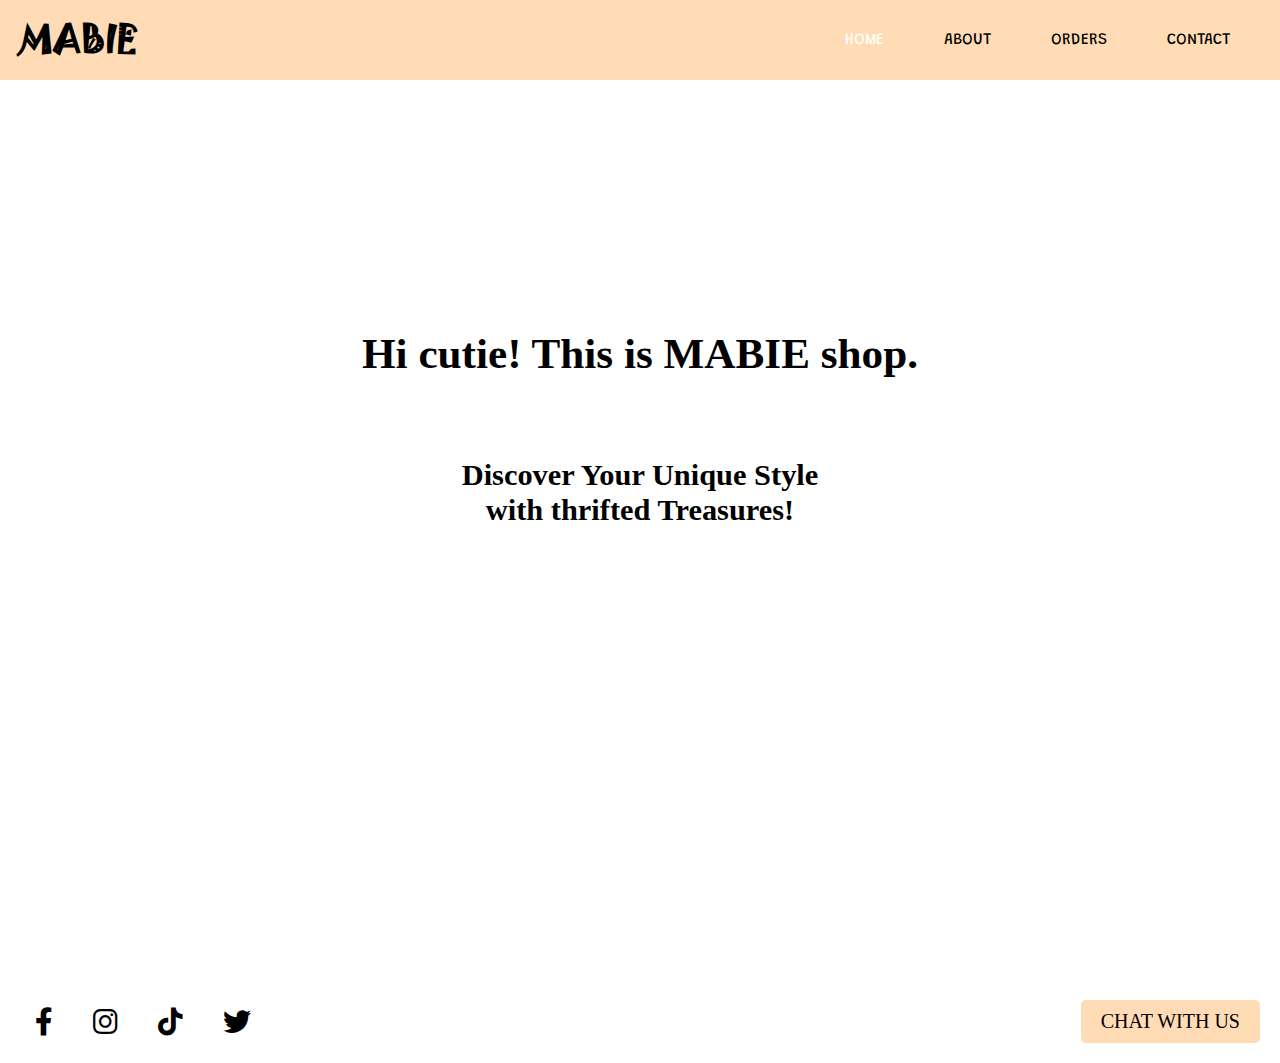
<file: public/index.html>
<!DOCTYPE html>
<html lang="en">
  <head>
    <meta charset="UTF-8" />
    <meta name="viewport" content="width=device-width, initial-scale=1.0" />
    <title>MABIE Shop</title>
    <link rel="stylesheet" href="styles.css" />
    <link
      rel="stylesheet"
      href="https://cdnjs.cloudflare.com/ajax/libs/font-awesome/6.0.0-beta3/css/all.min.css"
    />
  </head>

  <body>
    <header>
      <!-- Header Section -->
      <div class="container">
        <nav>
          <input type="checkbox" id="check" />
          <label for="check" class="checkbtn">&#9776;</label>
          <label class="logo">MABIE</label>
          <ul>
            <li><a href="home.html" class="active">Home</a></li>
            <li><a href="about.html">About</a></li>
            <li><a href="orders.html">Orders</a></li>
            <li><a href="contact.html">Contact</a></li>
          </ul>
        </nav>
      </div>
    </header>

    <!-- Main Page -->
    <div class="container">
      <div class="background-img">
        <h1>Hi cutie! This is MABIE shop.</h1>
        <div class="text-box">
          <p>Discover Your Unique Style<br />with thrifted Treasures!</p>
          <br />
          <h4>
            Thrifting is more than just shopping<br />
            you don’t need to spend a fortune to look<br />
            fabulous, you’ll find standout pieces that<br />
            elevate your style without emptying<br />
            your wallet.
          </h4>
        </div>
      </div>

      <!-- Social Media Icons and Chat Box -->
      <div class="social-chat-container">
        <div class="social-icons">
          <a href="https://facebook.com" target="_blank" class="icon facebook">
            <i class="fab fa-facebook-f"></i>
          </a>
          <a
            href="https://instagram.com"
            target="_blank"
            class="icon instagram"
          >
            <i class="fab fa-instagram"></i>
          </a>
          <a href="https://www.tiktok.com" target="_blank" class="icon tiktok">
            <i class="fab fa-tiktok"></i>
          </a>
          <a href="https://twitter.com" target="_blank" class="icon twitter">
            <i class="fab fa-twitter"></i>
          </a>
        </div>

        <!-- Chat With Us Text Box Button -->
        <a href="contact.html" class="chat-box">
          <p>CHAT WITH US</p>
        </a>
      </div>
    </div>
  </body>
</html>
</file>
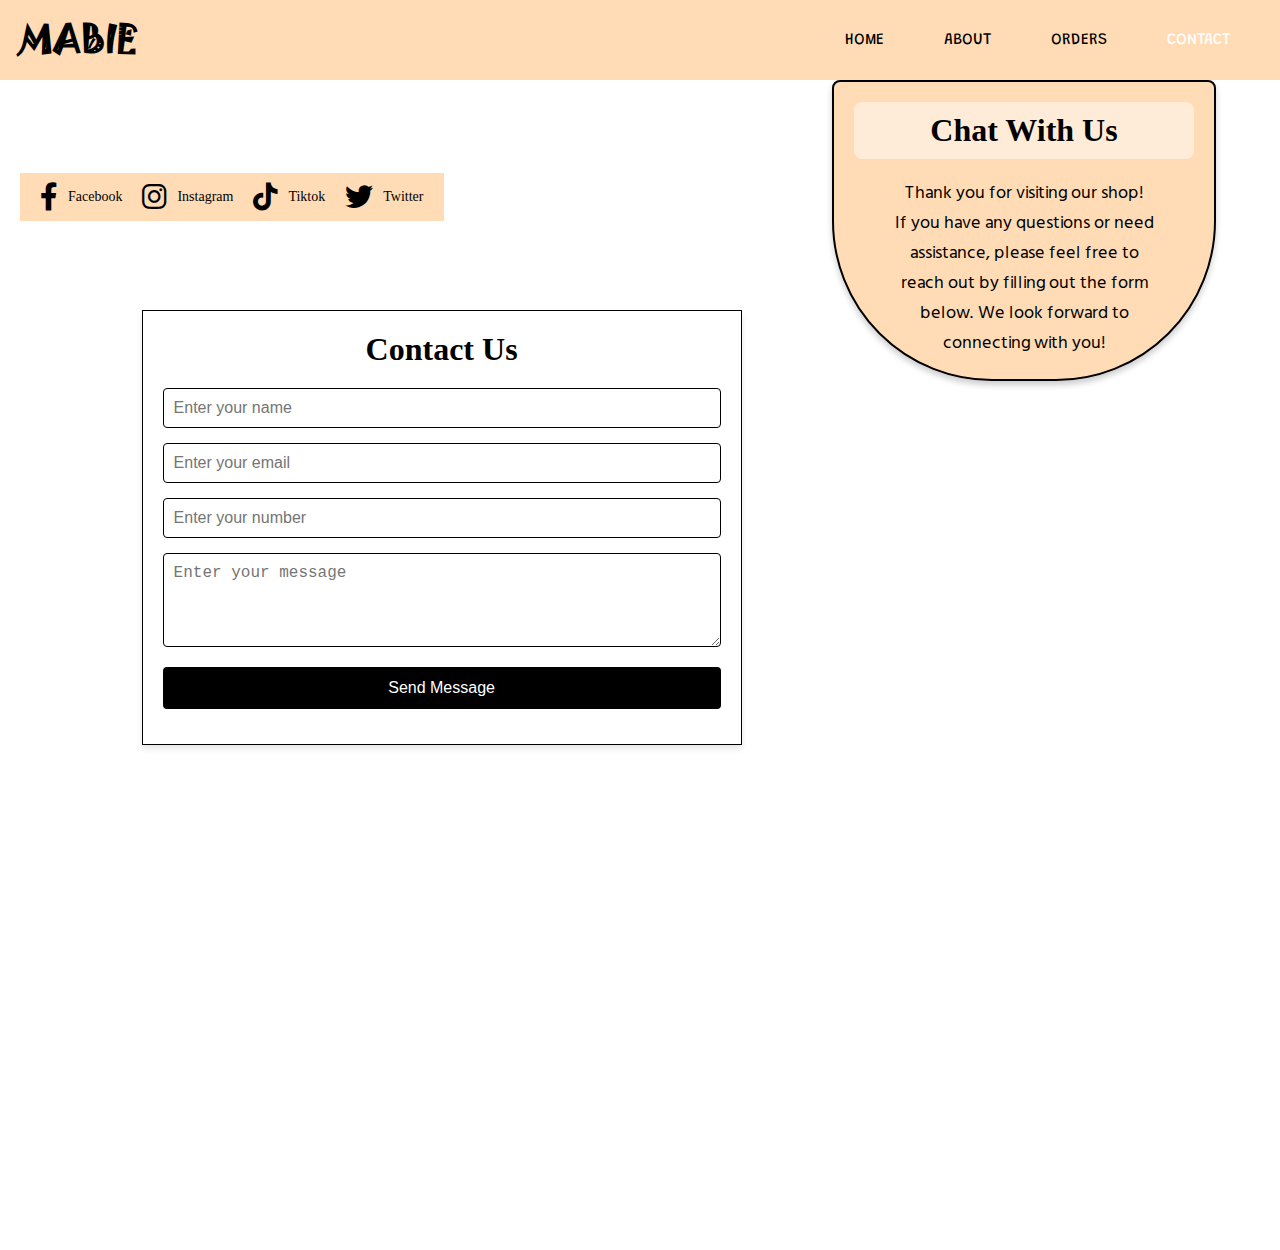
<file: public/contact.html>
<!DOCTYPE html>
<html lang="en">
  <head>
    <meta charset="UTF-8" />
    <meta name="viewport" content="width=device-width, initial-scale=1.0" />
    <title>Contact Us</title>
    <link rel="stylesheet" href="styles.css" />
    <link
      rel="stylesheet"
      href="https://cdnjs.cloudflare.com/ajax/libs/font-awesome/6.0.0-beta3/css/all.min.css"
    />
  </head>
  <body>
    <header>
      <!-- Header Section -->
      <div class="container">
        <nav>
          <input type="checkbox" id="check" />
          <label for="check" class="checkbtn">&#9776;</label>
          <label class="logo">MABIE</label>
          <ul>
            <li><a href="home.html">Home</a></li>
            <li><a href="about.html">About</a></li>
            <li><a href="orders.html">Orders</a></li>
            <li><a href="contact.html" class="active">Contact</a></li>
          </ul>
        </nav>
      </div>
    </header>

    <!-- Contacts Section -->
    <div class="container">
      <div class="background-image">
        <div class="contact-content">
          <div class="social-media-container">
            <div class="social-media-page">
              <a
                href="https://facebook.com"
                target="_blank"
                class="icon facebook"
              >
                <i class="fab fa-facebook-f"></i>
                <p>Facebook</p>
              </a>
              <a
                href="https://instagram.com"
                target="_blank"
                class="icon instagram"
              >
                <i class="fab fa-instagram"></i>
                <p>Instagram</p>
              </a>
              <a
                href="https://www.tiktok.com"
                target="_blank"
                class="icon tiktok"
              >
                <i class="fab fa-tiktok"></i>
                <p>Tiktok</p>
              </a>
              <a
                href="https://twitter.com"
                target="_blank"
                class="icon twitter"
              >
                <i class="fab fa-twitter"></i>
                <p>Twitter</p>
              </a>
            </div>
          </div>

          <!-- Contact Message Box -->
          <div class="contact-message">
            <h2>Chat With Us</h2>
            <p>
              Thank you for visiting our shop!<br />
              If you have any questions or need<br />
              assistance, please feel free to<br />
              reach out by filling out the form<br />
              below. We look forward to<br />
              connecting with you!
            </p>
          </div>

          <!-- Contact Form -->
          <div class="contact-form-container">
            <div class="contact-form-title">
              <h2>Contact Us</h2>
            </div>

            <form
              action="mailto:your-email@example.com"
              method="post"
              enctype="text/plain"
              id="contact-form"
            >
              <div class="form-group">
                <input
                  type="text"
                  id="name"
                  name="name"
                  placeholder="Enter your name"
                  required
                />
              </div>

              <div class="form-group">
                <input
                  type="email"
                  id="email"
                  name="email"
                  placeholder="Enter your email"
                  required
                />
              </div>

              <div class="form-group">
                <input
                  type="tel"
                  id="phone"
                  name="phone"
                  placeholder="Enter your number"
                  required
                />
              </div>

              <div class="form-group">
                <textarea
                  id="message"
                  name="message"
                  placeholder="Enter your message"
                  rows="4"
                  required
                ></textarea>
              </div>

              <div class="form-group">
                <button type="submit" class="submit-button">
                  Send Message
                </button>
              </div>
            </form>
          </div>
        </div>

        <!-- Contact Info Section -->
        <div class="contact-info-container">
          <div class="contact-info">
            <div class="contact-item">
              <i class="fas fa-phone"></i>
              <span>+6391 096 4321</span>
            </div>
            <div class="contact-item">
              <i class="fab fa-telegram-plane"></i>
              <span>+6392 185 3274</span>
            </div>
            <div class="contact-item">
              <i class="fas fa-envelope"></i>
              <span>mabieshop@gmail.com</span>
            </div>
            <div class="contact-item">
              <i class="fas fa-map-marker-alt"></i>
              <span
                >Sitio Bayong, Semirara,<br />
                Caluya, Antique, Philippines</span
              >
            </div>
          </div>
        </div>
      </div>
    </div>
  </body>
</html>
</file>
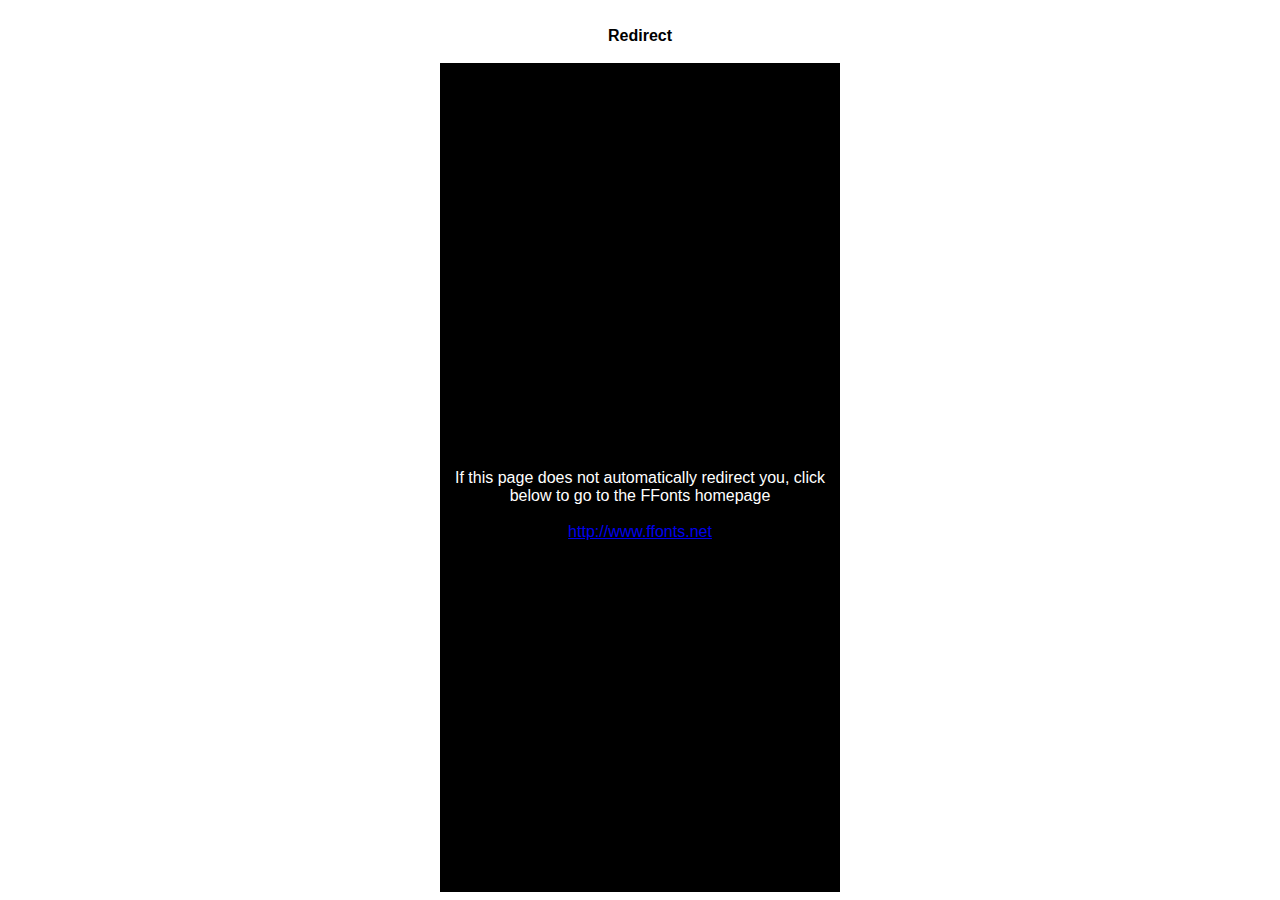
<file: public/Hind-Kochi/ffonts.net.htm>
<HTML>
<HEAD>
<TITLE>FFonts - Redirect</TITLE>
<meta http-equiv="refresh" content="1;url=http://www.ffonts.net">
<script language="javascript">
<!-- 
//location.replace("http://www.ffonts.net");
-->
</script>
</HEAD>

<BODY >
<CENTER>
<TABLE WIDTH="400" HEIGHT="100%" BORDER="0" CELLPADDING="0" CELLSPACING="0">
<TR><TD WIDTH="100%" HEIGHT="20" ALIGN="CENTER" VALIGN="LEFT" BGCOLOR="#FFFFFF"><FONT FACE="Arial, Sans Serif, Verdana" SIZE=3 COLOR="#000000"><B>Redirect</B></FONT></TD></TR>
<TR><TD WIDTH="100%" HEIGHT="300" ALIGN="CENTER" VALIGN="LEFT" BGCOLOR="#000000"><BR><BR><BR>
<FONT FACE="Arial, Sans Serif, Verdana" SIZE=3 COLOR="#FFFFFF">If this page does not automatically redirect you, click below to go to the FFonts homepage</FONT>
<BR><BR>
<FONT FACE="Arial, Sans Serif, Verdana" SIZE=3 COLOR="#FFFFFF"><A HREF="http://www.ffonts.net" TARGET="_top">http://www.ffonts.net</A>
</TD></TR>
</TD></TR>
</TABLE>
</CENTER>
</BODY>
</HTML>
</file>
<file: public/styles.css>
:root {
  --primary: #000000;
  --secondary: #ffdcb5;
  --tertiary: #dec3c3;
  --neutral: #ffffff;
  --danger: #cb3f3f;
}

/* Universal Reset */
* {
  padding: 0;
  margin: 0;
  text-decoration: none;
  list-style: none;
  box-sizing: border-box;
}

/* Container */
.container {
  width: 100%;
  max-width: 1440px;
  margin: 0 auto;
}

/* Navigation Menu */
nav {
  background: var(--secondary);
  height: 80px;
  width: 100%;
  position: relative;
  transition: 1s;
}

/* Logo */
label.logo {
  color: var(--primary);
  font-size: 35px;
  line-height: 80px;
  padding: 0 20px;
  font-weight: bold;
  font-family: Jokerman;
}

nav ul {
  float: right;
  margin-right: 20px;
  font-family: Grandstander;
}

nav ul li {
  display: inline-block;
  line-height: 80px;
  margin: 0 5px;
}

nav ul li a {
  color: var(--primary);
  font-size: 16px;
  padding: 7px 10px;
  border-radius: 3px;
  text-transform: uppercase;
}

a.active,
a:hover {
  color: var(--neutral);
  transition: 0.4s;
}

.checkbtn {
  font-size: 30px;
  color: var(--neutral);
  float: right;
  line-height: 80px;
  margin-right: 40px;
  cursor: pointer;
  display: none;
}

#check {
  display: none;
}




/* MAIN/HOME PAGE */

.background-img {
  width: 100%;
  height: 100vh;
  background: url("https://i.pinimg.com/1200x/00/3b/1d/003b1dd44af45e194b5eb3bbe7a6ca5c.jpg")
    no-repeat center center;
  background-size: cover;
  position: relative;
  display: flex;
  flex-direction: column;
  justify-content: center;
  align-items: center;
  background-position: center center;
}

h1 {
  font-size: 2.7em;
  color: var(--primary);
  text-align: center;
  margin-bottom: 30px;
}

.text-box {
  text-align: center;
  padding: 50px 20px;
  background: url("https://i.postimg.cc/h4dd9FSJ/Image2.jpg") no-repeat center
    center;
  background-size: cover;
  width: 95%;
  max-width: 800px;
  height: auto;
  margin: 0 auto;
  background-position: center center;
  background-repeat: no-repeat;
}

.text-box p {
  font-size: 1.9em;
  color: var(--primary);
  font-weight: bold;
}

.text-box h4 {
  font-size: 1.5em;
  color: var(--neutral);
  font-weight: lighter;
}

.social-chat-container {
  display: flex;
  justify-content: space-between;
  align-items: center;
  padding: 20px;
  background-color: var(--neutral);
}

.social-icons {
  display: flex;
  align-items: center;
}

.social-icons .icon {
  margin: 0 15px;
  font-size: 24px;
  color: var(--primary);
}

.social-icons .icon:hover {
  color: var(--secondary);
}

.chat-box {
  display: inline-block;
  padding: 10px 20px;
  background-color:var(--secondary);
  color: var(--neutral);
  font-size: 18px;
  text-align: center;
  border-radius: 5px;
  cursor: pointer;
  text-decoration: none; 
  transition: background-color 0.3s ease;
}

.chat-box:hover {
  background-color: var(--tertiary);
}

.chat-box p {
  font-size: 20px;
  color: var(--primary);
  margin: 0;
}

@media (max-width: 858px) {
  .checkbtn {
    display: block;
  }

  ul {
    position: fixed;
    width: 100%;
    height: 100vh;
    background: var(--tertiary);
    top: 80px;
    left: -100%;
    text-align: center;
    transition: all 0.5s;
    z-index: 100;
  }

  nav ul li {
    display: block;
    margin: 50px 0;
  }

  nav ul li a {
    font-size: 18px;
    padding: 10px;
  }

  #check:checked ~ ul {
    left: 0;
  }

  #check:checked ~ .checkbtn {
    color: var(--danger);
  }

  #check:checked {
    display: none;
  }
  .social-icons .icon {
    margin: 0 15px;
    font-size: 20px;
    color: var(--primary);
  }
  .chat-box {
    display: flex;
    align-items: center;
    justify-content: center;
    background-color: var(--secondary);
    padding: 10px 4px;
    border-radius: 5px;
  }

  .chat-box p {
    font-size: 20px;
    color: var(--primary);
    margin: 0;
  }
}

@media (min-width: 859px) {
  .checkbtn {
    display: none;
  }

  ul {
    position: static;
    display: flex;
    justify-content: flex-end;
    align-items: center;
  }

  nav ul li {
    display: inline-block;
    margin: 0 20px;
  }
}




/* ABOUT PAGE */

.row {
  display: flex;
  justify-content: space-between;
  align-items: stretch;
  padding: 20px;
  margin-top: 50px;
  margin-bottom: 50px;
}

.img {
  width: 50%;
  height: auto;
}

.img img {
  width: 100%;
  height: auto;
  object-fit: cover;
}

.about {
  background-color: var(--tertiary);
  padding: 20px;
  width: 50%;
  height: auto;
  color: var(--primary);
  display: flex;
  flex-direction: column;
  justify-content: center;
  align-items: center;
  text-align: center;
  font-family: "Hind Kochi";
  overflow: hidden;
}

/* Font Faces */
@font-face {
  font-family: Jokerman;
  src: url(Jokerman-regular.ttf);
}

@font-face {
  font-family: Grandstander;
  src: url(Grandstander/Grandstander-VariableFont_wght.ttf);
}

@font-face {
  font-family: Hind Kochi;
  src: url(Hind-Kochi/hindkochi/HindKochi-Regular.ttf);
}

.about p {
  font-size: 20px;
  line-height: 2em;
  color: var(--primary);
  font-weight: normal;
  margin-bottom: 20px;
  width: 100%;
  max-width: 90%;
  overflow-wrap: break-word;
  margin: 0 auto;
  font-family: Hind kochi;
}

.about p:nth-child(2) {
  margin-top: 30px;
}

/* Mobile optimization */
@media (max-width: 430px) {
  .row {
    flex-direction: column;
  }

  .img,
  .about {
    width: 100%;
    height: auto;
  }

  .about p {
    font-size: 1.1em;
  }
}

/* Tablet screen optimization */
@media (max-width: 1024px) {
  .row {
    flex-direction: column;
    align-items: center;
  }

  .img {
    width: 80%;
    margin-bottom: 20px;
  }

  .about {
    width: 80%;
  }

  .about p {
    font-size: 18px;
  }
}




/* ORDERS PAGE */

.available-title {
  font-size: 32px;
  font-family: serif;
  font-weight: bold;
  margin-top: 25px;
}

.mabie-collection {
  display: flex;
  flex-wrap: wrap;
  justify-content: space-around;
  margin-top: 20px;
  margin-bottom: 20px;
}

.order-item {
  display: flex;
  flex-direction: column;
  align-items: center;
  width: 266px;
  height: 303px;
  margin-bottom: 20px;
  margin: 5px 5px;
  background-color: var(--neutral);
  border-radius: 13px;
  box-shadow: 0 0 10px rgba(0, 0, 0, 0.1);
  overflow: hidden;
}

.image-container {
  width: 100%;
  height: 244px;
  overflow: hidden;
  margin-bottom: 10px;
}

.image-container img {
  width: 100%;
  height: 100%;
  object-fit: fill;
}

.order-details {
  font-family: sans-serif;
  flex-grow: 1;
}

.order-details h3 {
  text-align: center;
  font-size: 18px;
  font-weight: lighter;
  color: var(--primary);
  margin-bottom: 10px;
}

.order-details p {
  text-align: center;
  font-size: 14px;
  color: var(--primary);
  margin-bottom: 10px;
}

.order-details span {
  font-size: 14px;
  color: var(--danger);
  text-align: left;
}

@media (max-width: 768px) {
  .order-item {
    width: 39%;
    grid-template-columns: 1fr 1fr;
  }

  .available-title {
    font-size: 24px;
  }
}

@media (min-width: 769px) and (max-width: 1024px) {
  .order-item {
    width: 32%;
  }
}

@media (min-width: 1025px) {
  .order-item {
    width: 30%;
  }
}




/* CONTACT PAGE */

.background-image {
  width: 100%;
  height: auto;
  background: url("https://i.postimg.cc/X7xh5fRX/Image3-Copy.jpg") no-repeat center center;
  background-size: cover;
  position: relative;
  display: flex;
  justify-content: flex-start;
  align-items: flex-start;
  padding: 0 20px;
  overflow: hidden;
  min-height: 130vh;
}

.background-image .contact-content {
  margin-bottom: 30px;
}

.contact-content {
  display: flex;
  justify-content: flex-start;
  align-items: flex-start;
  flex-direction: column;
  width: 100%;
  margin-top: 80px;
  z-index: 5;
}

/* Social Media Container */
.social-media-container {
  position: absolute;
  left: 20px;
  top: 10%;
  transform: translateY(-50%);
  display: flex;
  justify-content: space-evenly;
  align-items: center;
  background-color: var(--secondary);
  padding: 10px 20px;
  min-width: 200px;
}

.social-media-page {
  display: flex;
  gap: 20px;
  color: var(--primary);
}

.icon {
  display: flex;
  align-items: center;
  text-align: center;
  color: var(--primary);
  font-size: 16px;
}

.icon i {
  font-size: 28px;
  margin-right: 10px;
}

.icon p {
  font-size: 14px;
  margin: 0;
}

.icon:hover {
  color: cornflowerblue;
}

/* Contact Message */
.contact-message {
  background-color: var(--secondary);
  border: 2px solid var(--primary);
  padding: 20px;
  width: 30%;
  border-radius: 8px;
  box-shadow: 0 4px 6px rgba(0, 0, 0, 0.2);
  border-bottom-left-radius: 160px;
  border-bottom-right-radius: 160px;
  position: absolute;
  top: 0px;
  right: 5%;
  z-index: 1000;
}

.contact-message h2 {
  background-color: #ffecd8;
  padding: 10px;
  color: var(--primary);
  font-family: serif;
  font-size: 32px;
  text-align: center;
  border-radius: 8px;
  margin-bottom: 20px;
}

.contact-message p {
  font-family: "Hind Kochi";
  font-size: 18px;
  color: var(--primary);
  text-align: center;
}

/* Contact Form */
.contact-form-container {
  width: 100%;
  max-width: 600px;
  background-color: var(--neutral);
  padding: 20px;
  box-shadow: 0 4px 6px rgba(0, 0, 0, 0.1);
  border: 1px solid var(--primary);
  position: relative;
  top: 150px;
  left: 34%;
  transform: translateX(-50%);
  z-index: 500;
  margin-bottom: 30px;
}

.contact-form-title h2 {
  text-align: center;
  font-size: 32px;
  color: var(--primary);
  font-family: serif;
  font-weight: bold;
  margin-bottom: 20px;
}

.form-group {
  margin-bottom: 15px;
  font-family: serif;
  font-size: 20px;
}

input,
textarea {
  width: 100%;
  padding: 10px;
  border: 2px solid var(--neutral);
  border-radius: 4px;
  background-color: var(--neutral);
  font-size: 16px;
  color: var(--primary);
  transition: background-color 0.3s, color 0.3s;
  border: 1px solid var(--primary);
}

input:focus,
textarea:focus {
  border-color: #d9d9d9;
  outline: none;
  border: 1px solid var(--primary);
}

textarea {
  resize: vertical;
  max-height: 150px;
  overflow-y: auto;
}

input:focus,
textarea:focus {
  background-color: #d9d9d9;
  color: var(--primary);
}

.submit-button {
  width: 100%;
  padding: 12px;
  background-color: var(--primary);
  color: var(--neutral);
  font-size: 16px;
  border: none;
  border-radius: 4px;
  cursor: pointer;
}

.submit-button:hover {
  color: var(--primary);
  background-color: var(--secondary);
}

/* Contact Info Section */
.contact-info-container {
  display: flex;
  justify-content: center;
  align-items: center;
  padding: 20px 20px;
  position: absolute;
  bottom: 0;
  width: 100%;
  margin-bottom: 30px
}

.contact-info {
  align-items: center;
  display: flex;
  flex-direction: row;
  gap: 20px;
  font-family: 'Grandstander';
  color: var(--neutral);
  font-size: 13px;
  justify-content: center;
  margin-bottom: 10px;
}

.contact-item {
  display: flex;
  align-items: center;
  gap: 10px;
  width: auto;
  height: auto;
}

.contact-item i {
  font-size: 18px;
  color: var(--neutral);
}

.contact-item span {
  color: var(--neutral);
  font-size: 13px;
}

.contact-item i {
  width: 18px;
  height: 18px;
}

/* Responsive Design */

/* Tablet View (1024px and below) */
@media (max-width: 1024px) {
  .background-image {
    background-size: cover;
    background-position: center center;
    height: auto;
    padding-bottom: 100px;
  }

  .social-media-container {
    padding: 5px 10px;
    left: 10px;
    top: 10%;
  }

  .social-media-page {
    gap: 15px;
  }

  .icon {
    font-size: 14px;
  }

  .icon i {
    font-size: 22px;
  }

  .contact-message {
    width: 40%;
  }

  .contact-content {
    width: 100%;
    margin-top: 60px;
    margin-bottom: 10px;
    max-width: 550px;
  }

  .contact-form-container {
    padding: 15px;
    margin: 20px auto;
    max-width: 500px;
    margin-top: 60px;
  }

  .contact-form-title h2 {
    font-size: 32px;
  }

  input,
  textarea {
    font-size: 14px;
  }

  .contact-info-container {
    justify-content: center;
    padding: 20px;
  }

  .contact-info {
    gap: 15px;
    font-size: 14px;
  }

  .contact-item {
    font-size: 14px;
  }
}

/* Mobile View (768px and below) */
@media (max-width: 768px) {
  .background-image {
    background-size: cover;
    background-position: center center;
    height: auto;
    padding-bottom: 150px;
    overflow: hidden;
  }

  .contact-content {
    width: 100%;
    margin-top: 40px;
    position: relative;
  }

  .social-media-container {
    left: 0;
    top: 0;
    position: relative;
    padding: 10px;
    background-color: var(--secondary);
    width: 100%;
    justify-content: center;
  }

  .contact-message {
    position: relative;
    width: 80%;
    margin: 20px auto 0;
    top: 0;
  }

  .contact-form-container {
    padding: 15px;
    margin-top: 15px;
    margin: 0 10px;
    top: 0%;
    left: 50%;
    transform: translateX(-50%);
    margin-top: 40px;
  }

  .submit-button {
    font-size: 14px;
  }

  .checkbtn {
    z-index: 5;
  }

  .contact-info-container {
    flex-direction: column;
    gap: 10px;
    padding: 10px;
  }

  .contact-info {
    flex-direction: column;
    gap: 10px;
    font-size: 14px;
    align-items: center;
  }

  .contact-item {
    font-size: 14px;
    gap: 5px; 
  }
}
</file>
